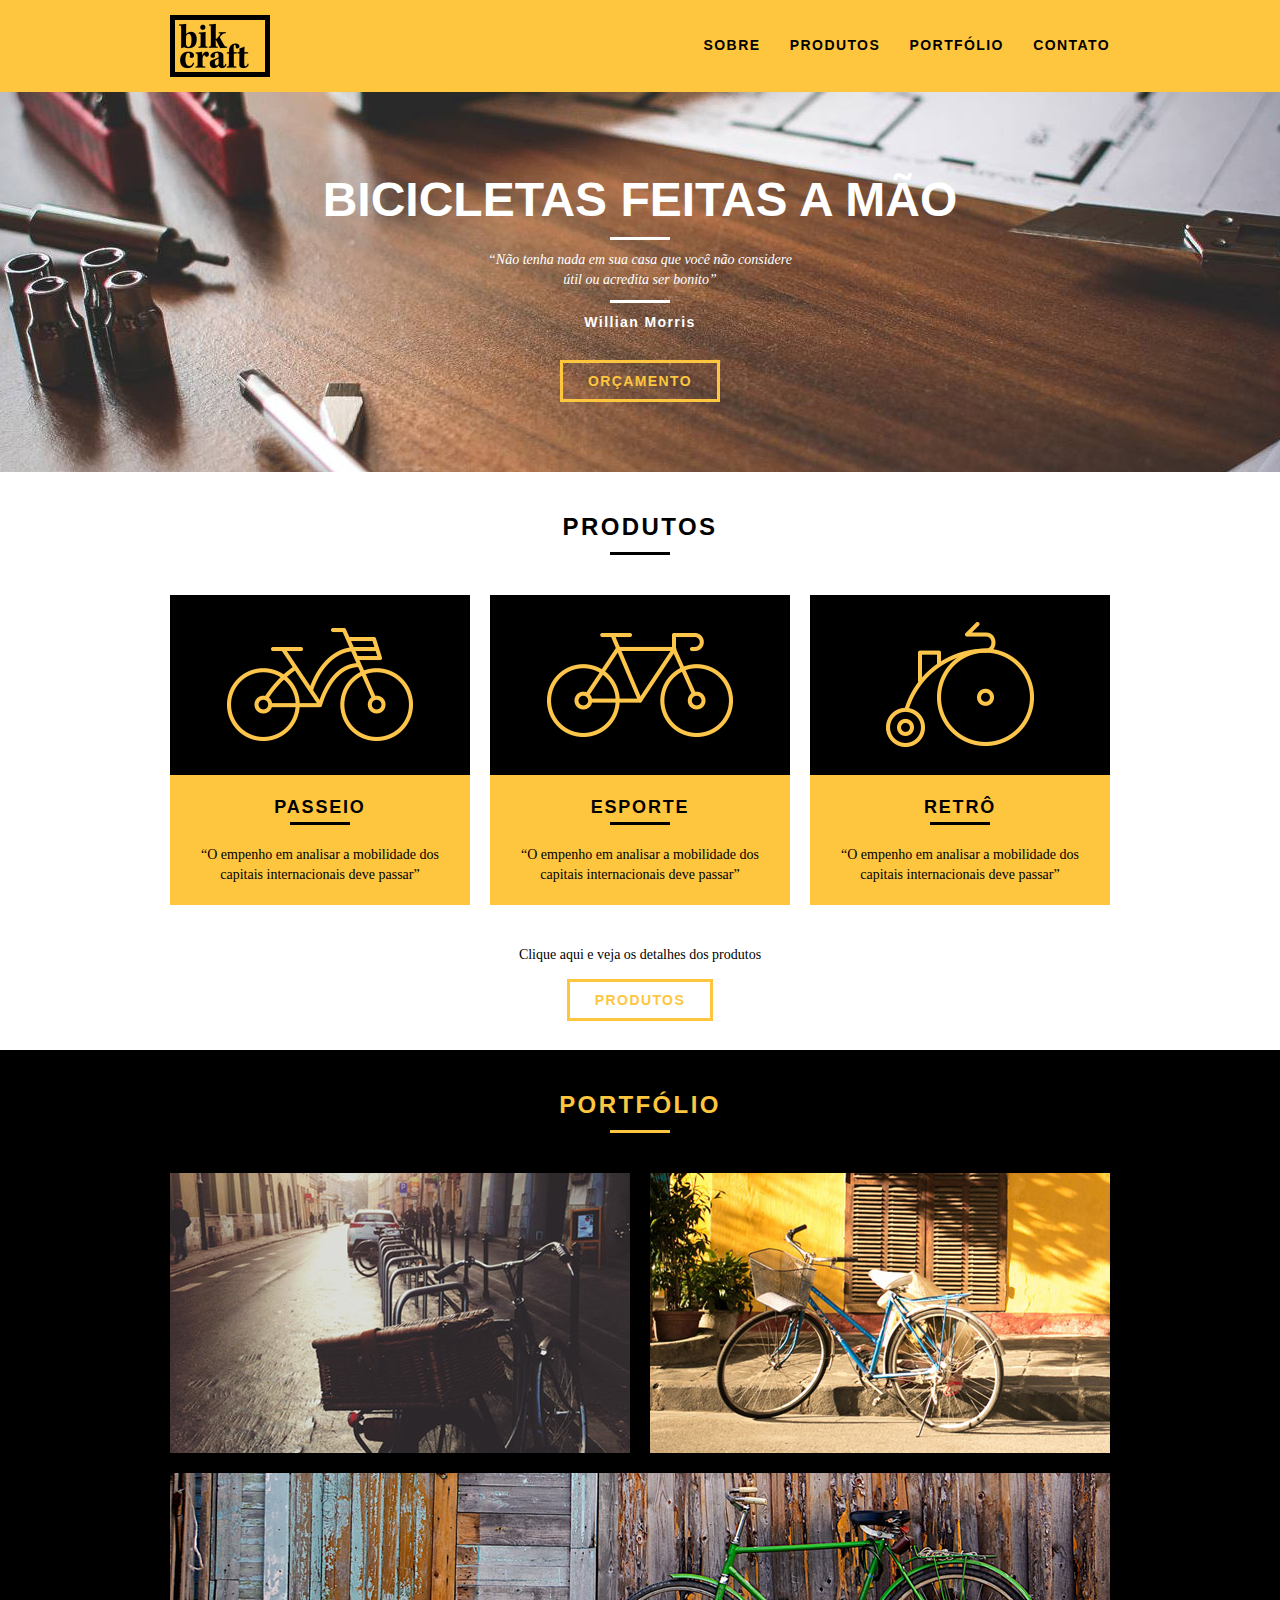
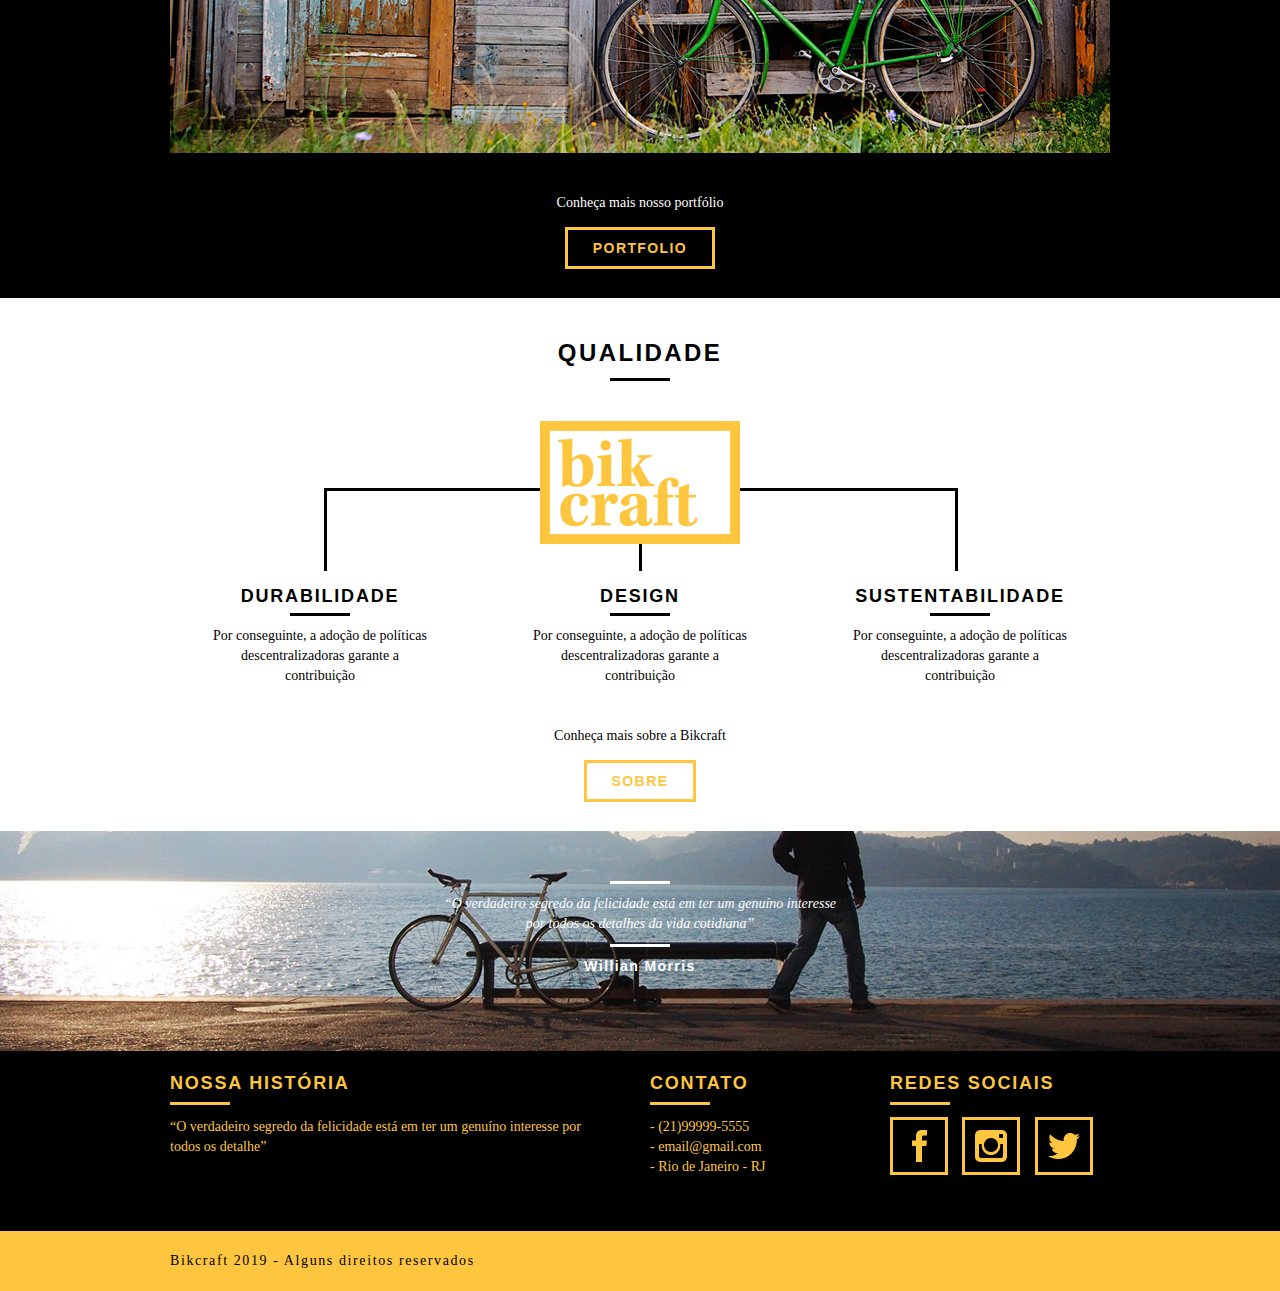
<file: index.html>
<!DOCTYPE html>
<html lang="pt-br">
	<head>
		<meta charset="utf-8">
		<title>Bikcraft</title>
		<link rel="stylesheet" href="css/normalize.css">
		<link rel="stylesheet" href="css/reset.css">
		<link rel="stylesheet" href="css/grid.css">
		<link rel="stylesheet" href="css/style.css">
		<link rel="stylesheet" href="css/responsivo.css">
	</head>
	<body>

		<header class="header">
			<div class="container">
				<a href="index.html" class="grid-4">
					<img src="img/bikcraft.png" alt="Bikcraft">
				</a>
				<nav class="grid-12 header_menu">
					<ul>
						<li><a href="sobre.html">Sobre</a></li>
						<li><a href="produtos.html">Produtos</a></li>
						<li><a href="portfolio.html">Portfólio</a></li>
						<li><a href="contato.html">Contato</a></li>
					</ul>
				</nav>
			</div>
		</header>

		<section class="introducao">
			<div class="container">
				<h1>Bicicletas feitas a mão</h1>
				<blockquote class="quote-externo">
					<p>“Não tenha nada em sua casa que você não considere útil ou acredita ser bonito”</p>
					<cite>Willian Morris</cite>
				</blockquote>
				<a href="produtos.html" class="btn">Orçamento</a>
			</div>
		</section>

		<!--Inicia produtos-->
		<section class="produtos container">
			<h2 class="subtitulo">Produtos</h2>
			<ul class="produtos_lista">
				
				<li class="grid-1-3">
					<div class="produtos_icone">
						<img src="img/produtos/passeio.png" alt="passeio">
					</div>
					<h3>PASSEIO</h3>
					<p>“O empenho em analisar a mobilidade dos capitais internacionais deve passar”</p>
				</li>

				<li class="grid-1-3">
					<div class="produtos_icone">
						<img src="img/produtos/esporte.png" alt="esporte">
					</div>
					<h3>ESPORTE</h3>
					<p>“O empenho em analisar a mobilidade dos capitais internacionais deve passar”</p>
				</li>

				<li class="grid-1-3">
					<div class="produtos_icone">
						<img src="img/produtos/retro.png" alt="retro">
					</div>
					<h3>RETRÔ</h3>
					<p>“O empenho em analisar a mobilidade dos capitais internacionais deve passar”</p>
				</li>
			</ul>

			<div class="call">
				<p>Clique aqui e veja os detalhes dos produtos</p>
				<a href="produtos.html" class="btn btn-preto">PRODUTOS</a>
			</div>
		</section>
		<!--Fecha produtos-->

		<!--Inicio portfolio-->
		<section class="portfolio">
			<div class="container">
				<h2 class="subtitulo">Portfólio</h2>
				<ul class="portfolio_lista">
					<li class="grid-8"><img src="img/portfolio/retro.jpg" alt="retro"></li>
					<li class="grid-8"><img src="img/portfolio/passeio.jpg" alt="passeio"></li>
					<li class="grid-16"><img src="img/portfolio/esporte.jpg" alt="esporte"></li>
				</ul>
				<div class="call">
						<p>Conheça mais nosso portfólio</p>
						<a href="portfolio.html" class="btn">PORTFOLIO</a>
				</div>
			</div>
		</section>
		<!--Fim portfolio-->

		<!--Inicio qualidade-->
		<section class="qualidade container">
			<h2 class="subtitulo">QUALIDADE</h2>
			<img src="img/bikcraft-qualidade.png" alt="qualidade">
			<ul class="qualidade_lista">
				<li class="grid-1-3">
					<h3>Durabilidade</h3>
					<p>Por conseguinte, a adoção de políticas descentralizadoras garante a contribuição</p>
				</li>
				<li class="grid-1-3">
					<h3>Design</h3>
					<p>Por conseguinte, a adoção de políticas descentralizadoras garante a contribuição</p>
				</li>
				<li class="grid-1-3">
					<h3>Sustentabilidade</h3>
					<p>Por conseguinte, a adoção de políticas descentralizadoras garante a contribuição</p>
				</li>
			</ul>
			<div class="call">
				<p>Conheça mais sobre a Bikcraft</p>
				<a href="Sobre.html" class="btn btn-preto">SOBRE</a>
			</div>
		</section>
		<!--Fim qualidade-->

		<!--Inicio quebra-->
		<section class="quebra">
			<blockquote class="quote-externo container">
				<p>“O verdadeiro segredo da felicidade está em ter um genuíno interesse por todos os detalhes da vida cotidiana”</p>
				<cite>Willian Morris</cite>
			</blockquote>
		</section>
		<!--Fim quebra-->

		<!--Inicio footer-->
		<footer>
			<div class="footer">
				<div class="container">
					<div class="grid-8 footer_historia">
						<h3>Nossa história</h3>
						<p>“O verdadeiro segredo da felicidade está em ter um genuíno interesse por todos os detalhe”</p>
					</div>
					<div class="grid-4 footer_contato">
						<h3>Contato</h3>
						<ul>
							<li>- (21)99999-5555</li>
							<li>- email@gmail.com</li>
							<li>- Rio de Janeiro - RJ</li>
						</ul>
					</div>
					<div class="grid-4 footer_redes">
						<h3>Redes sociais</h3>
						<ul>
							<li><a href="http://www.facebook.com" target="_blank"><img src="img/redes-sociais/facebook.png" alt="facebook"></a></li>
							<li><a href="http://www.instagram.com" target="_blank"><img src="img/redes-sociais/instagram.png" alt="instagram"></a></li>
							<li><a href="http://www.twitter.com" target="_blank"><img src="img/redes-sociais/twitter.png" alt="twitter"></a></li>
						</ul>
					</div>
				</div>
			</div>
			
			<div class="copy">
				<div class="container">
						<p class="grid-8">Bikcraft 2019 - Alguns direitos reservados</p>
				</div>
			</div>
		</footer>
		<!--fim footer-->
	</body>
</html>
</file>
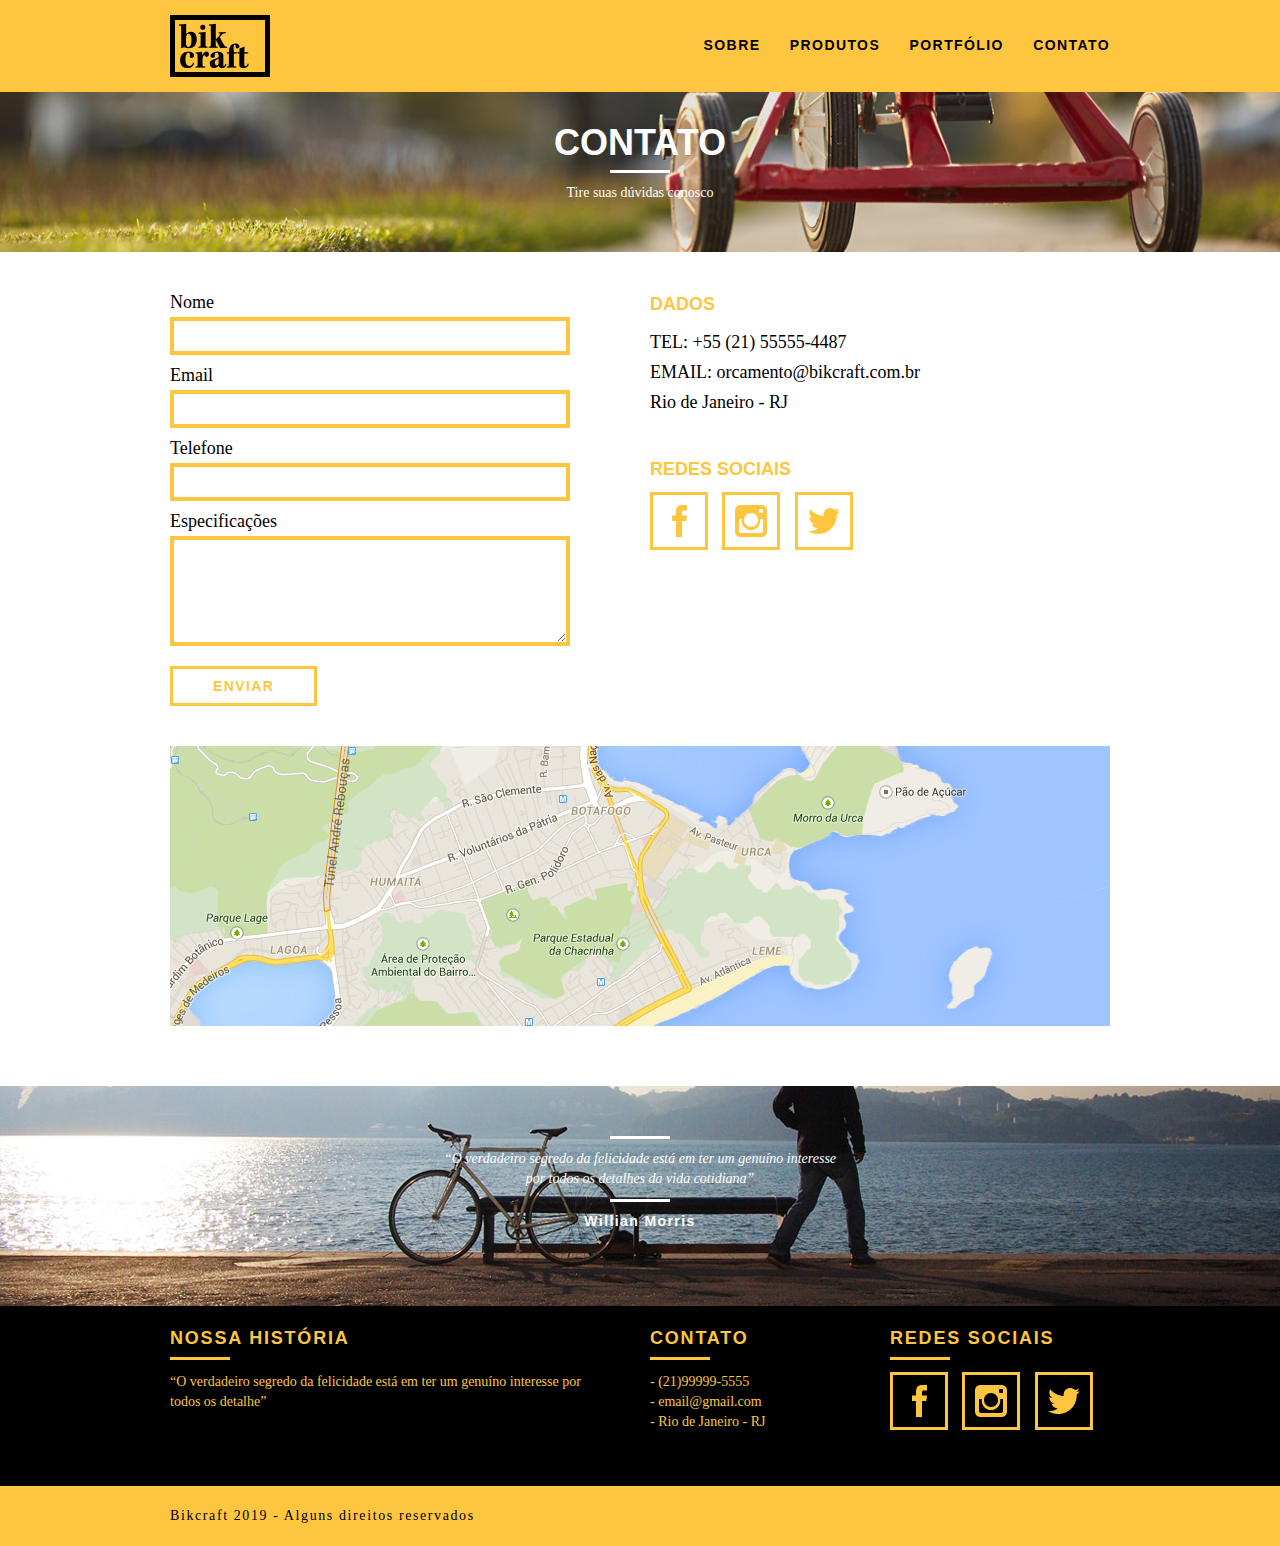
<file: contato.html>
<!DOCTYPE html>
<html lang="pt-br">
	<head>
		<meta charset="utf-8">
		<title>Bikcraft - Contato</title>
		<link rel="stylesheet" href="css/normalize.css">
		<link rel="stylesheet" href="css/reset.css">
		<link rel="stylesheet" href="css/grid.css">
        <link rel="stylesheet" href="css/style.css">
		<link rel="stylesheet" href="css/contato.css">
		<link rel="stylesheet" href="css/responsivo.css">
	</head>
	<body>

		<header class="header">
			<div class="container">
				<a href="index.html" class="grid-4">
					<img src="img/bikcraft.png" alt="Bikcraft">
				</a>
				<nav class="grid-12 header_menu">
					<ul>
						<li><a href="sobre.html">Sobre</a></li>
						<li><a href="produtos.html">Produtos</a></li>
						<li><a href="portfolio.html">Portfólio</a></li>
						<li><a href="contato.html">Contato</a></li>
					</ul>
				</nav>
			</div>
        </header>
        
        <!-- Inicio Introdução-->
		<section class="interna-contato introducao-interna">
			<div class="container">
                <h1>Contato</h1>
                <p>Tire suas dúvidas conosco</p>
			</div>
		</section>
        <!-- fim introdução-->

            <!--FORMULARIO INICIO-->
            <section class="contato container">
                    <form class="contato_form grid-8" action="" id="form_orcamento">
                        <label for="nome">Nome</label>
                        <input type="text" id="nome">
                        <label for="email">Email</label>
                        <input type="email" id="email">
                        <label for="tel">Telefone</label>
                        <input type="text" id="tel">
                        <label for="msg">Especificações</label>
                        <textarea name="msg" id="msg"></textarea>
                        <button type="submit" class="btn btn-preto">Enviar</button>
                    </form>
                    <div class="contato_dados grid-8">
                        <h3>Dados</h3>
                        <span>TEL: +55 (21) 55555-4487</span>
                        <span>EMAIL: orcamento@bikcraft.com.br</span>
                        <span>Rio de Janeiro - RJ</span>
                        <h3>Redes sociais</h3>
                        <ul>
                            <li><a href="http://www.facebook.com" target="_blank"><img src="img/redes-sociais/facebook.png" alt="facebook"></a></li>
                            <li><a href="http://www.instagram.com" target="_blank"><img src="img/redes-sociais/instagram.png" alt="instagram"></a></li>
                            <li><a href="http://www.twitter.com" target="_blank"><img src="img/redes-sociais/twitter.png" alt="twitter"></a></li>
                        </ul> 
                    </div>
            </section>
            <!--FORMULARIO FIM-->

            <section class="container contato_mapa"> 
                <a class="grid-16" href="http://google.com" target="_blank"><img src="img/endereco-bikcraft.jpg" alt="Endereço bikcraft"></a>
            </section>

		<!--Inicio quebra-->
		<section class="quebra quebra-produtos">
			<blockquote class="quote-externo container">
				<p>“O verdadeiro segredo da felicidade está em ter um genuíno interesse por todos os detalhes da vida cotidiana”</p>
				<cite>Willian Morris</cite>
			</blockquote>
		</section>
		<!--Fim quebra-->

		<!--Inicio footer-->
		<footer>
			<div class="footer">
				<div class="container">
					<div class="grid-8 footer_historia">
						<h3>Nossa história</h3>
						<p>“O verdadeiro segredo da felicidade está em ter um genuíno interesse por todos os detalhe”</p>
					</div>
					<div class="grid-4 footer_contato">
						<h3>Contato</h3>
						<ul>
							<li>- (21)99999-5555</li>
							<li>- email@gmail.com</li>
							<li>- Rio de Janeiro - RJ</li>
						</ul>
					</div>
					<div class="grid-4 footer_redes">
						<h3>Redes sociais</h3>
						<ul>
							<li><a href="http://www.facebook.com" target="_blank"><img src="img/redes-sociais/facebook.png" alt="facebook"></a></li>
							<li><a href="http://www.instagram.com" target="_blank"><img src="img/redes-sociais/instagram.png" alt="instagram"></a></li>
							<li><a href="http://www.twitter.com" target="_blank"><img src="img/redes-sociais/twitter.png" alt="twitter"></a></li>
						</ul>
					</div>
				</div>
			</div>
			
			<div class="copy">
				<div class="container">
						<p class="grid-8">Bikcraft 2019 - Alguns direitos reservados</p>
				</div>
			</div>
		</footer>
		<!--fim footer-->
	</body>
</html>
</file>
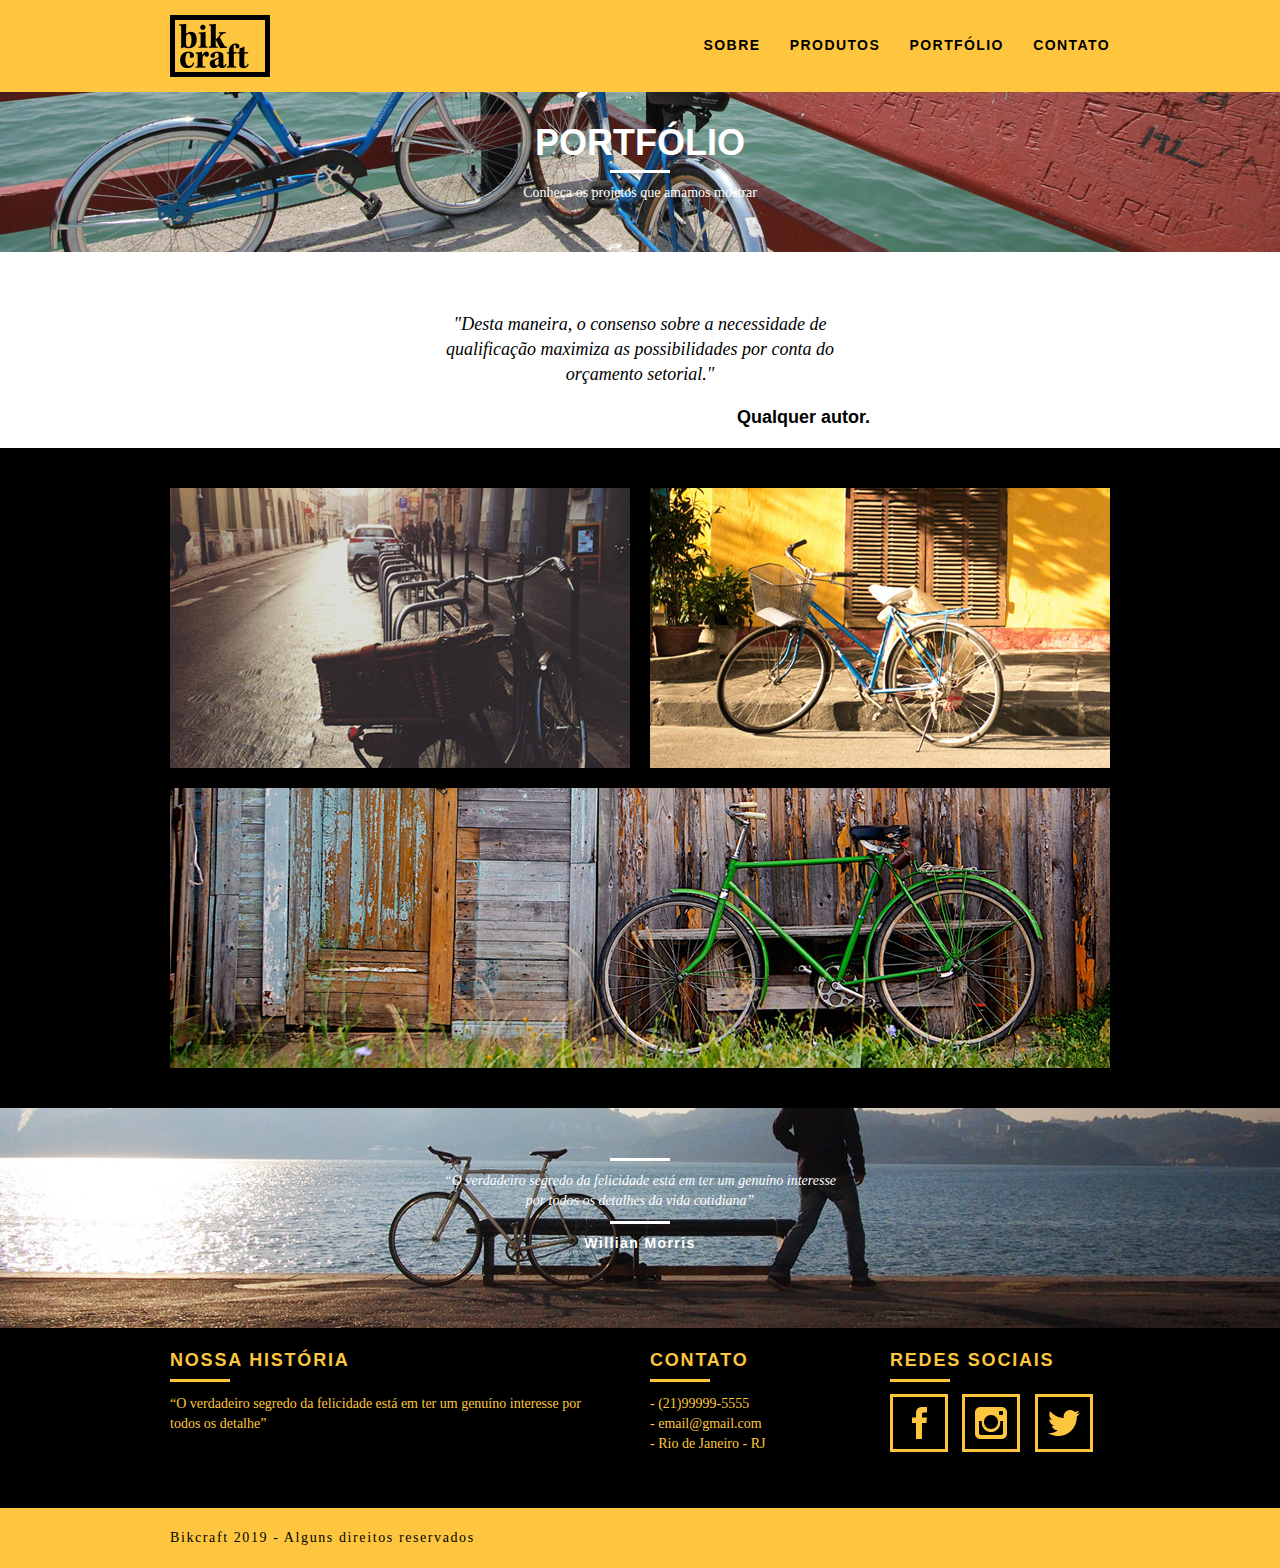
<file: portfolio.html>
<!DOCTYPE html>
<html lang="pt-br">
	<head>
		<meta charset="utf-8">
		<title>Bikcraft - Portfólio</title>
		<link rel="stylesheet" href="css/normalize.css">
		<link rel="stylesheet" href="css/reset.css">
		<link rel="stylesheet" href="css/grid.css">
        <link rel="stylesheet" href="css/style.css">
		<link rel="stylesheet" href="css/portfolio.css">
		<link rel="stylesheet" href="css/responsivo.css">
	</head>
	<body>

		<header class="header">
			<div class="container">
				<a href="index.html" class="grid-4">
					<img src="img/bikcraft.png" alt="Bikcraft">
				</a>
				<nav class="grid-12 header_menu">
					<ul>
						<li><a href="sobre.html">Sobre</a></li>
						<li><a href="produtos.html">Produtos</a></li>
						<li><a href="portfolio.html">Portfólio</a></li>
						<li><a href="contato.html">Contato</a></li>
					</ul>
				</nav>
			</div>
        </header>
        
        <!-- Inicio Introdução-->
		<section class="introducao-interna interna-portfolio">
			<div class="container">
                <h1>Portfólio</h1>
                <p>Conheça os projetos que amamos mostrar</p>
			</div>
        </section>

        <section class="container">
            <blockquote class="quote-cliente">
                <p>"Desta maneira, o consenso sobre a necessidade de qualificação maximiza as possibilidades por conta do orçamento setorial."</p>
                <cite>Qualquer autor.</cite>
            </blockquote>
        </section>

        <section class="portfolio">
			<div class="container">
				<ul class="portfolio_lista">
					<li class="grid-8"><img src="img/portfolio/retro.jpg" alt="retro"></li>
					<li class="grid-8"><img src="img/portfolio/passeio.jpg" alt="passeio"></li>
					<li class="grid-16"><img src="img/portfolio/esporte.jpg" alt="esporte"></li>
				</ul>
			</div>
		</section>
      

		<!--Inicio quebra-->
		<section class="quebra">
			<blockquote class="quote-externo container">
				<p>“O verdadeiro segredo da felicidade está em ter um genuíno interesse por todos os detalhes da vida cotidiana”</p>
				<cite>Willian Morris</cite>
			</blockquote>
		</section>
		<!--Fim quebra-->

		<!--Inicio footer-->
		<footer>
			<div class="footer">
				<div class="container">
					<div class="grid-8 footer_historia">
						<h3>Nossa história</h3>
						<p>“O verdadeiro segredo da felicidade está em ter um genuíno interesse por todos os detalhe”</p>
					</div>
					<div class="grid-4 footer_contato">
						<h3>Contato</h3>
						<ul>
							<li>- (21)99999-5555</li>
							<li>- email@gmail.com</li>
							<li>- Rio de Janeiro - RJ</li>
						</ul>
					</div>
					<div class="grid-4 footer_redes">
						<h3>Redes sociais</h3>
						<ul>
							<li><a href="http://www.facebook.com" target="_blank"><img src="img/redes-sociais/facebook.png" alt="facebook"></a></li>
							<li><a href="http://www.instagram.com" target="_blank"><img src="img/redes-sociais/instagram.png" alt="instagram"></a></li>
							<li><a href="http://www.twitter.com" target="_blank"><img src="img/redes-sociais/twitter.png" alt="twitter"></a></li>
						</ul>
					</div>
				</div>
			</div>
			
			<div class="copy">
				<div class="container">
						<p class="grid-8">Bikcraft 2019 - Alguns direitos reservados</p>
				</div>
			</div>
		</footer>
		<!--fim footer-->
	</body>
</html>
</file>
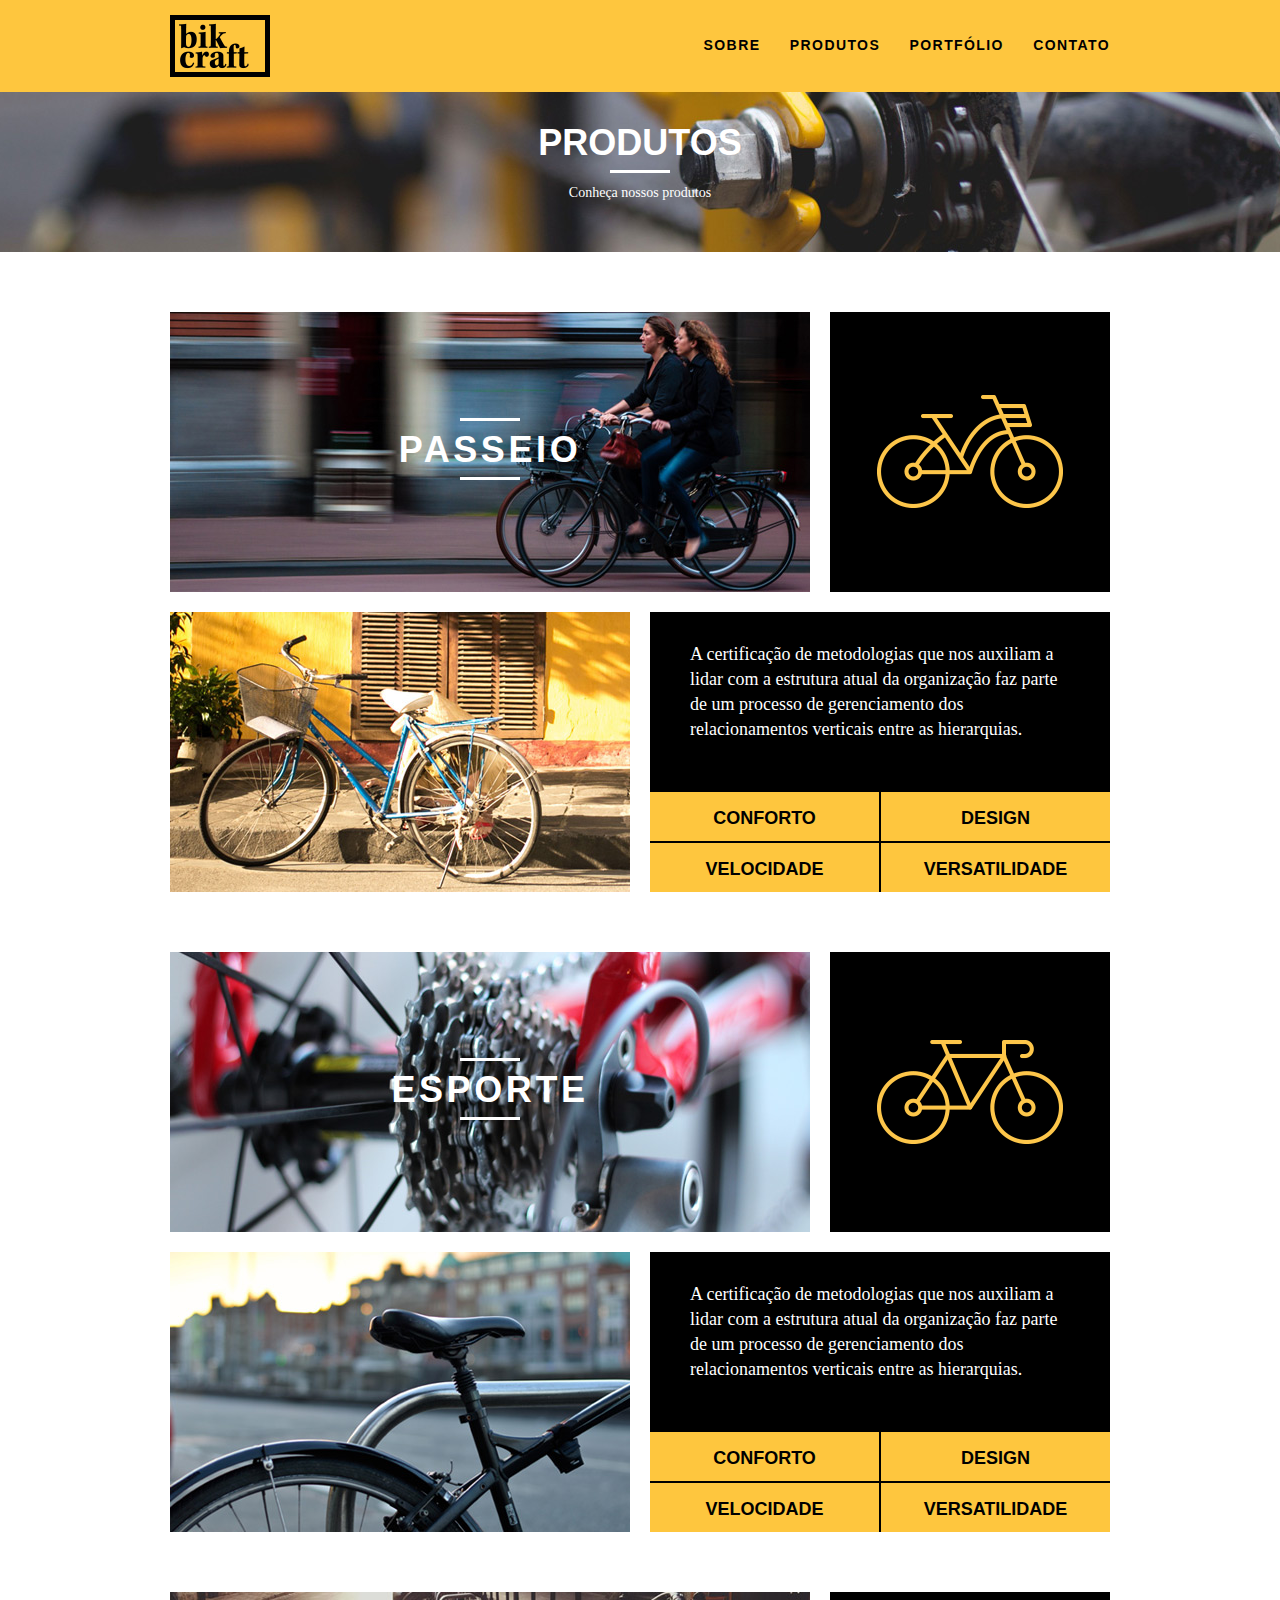
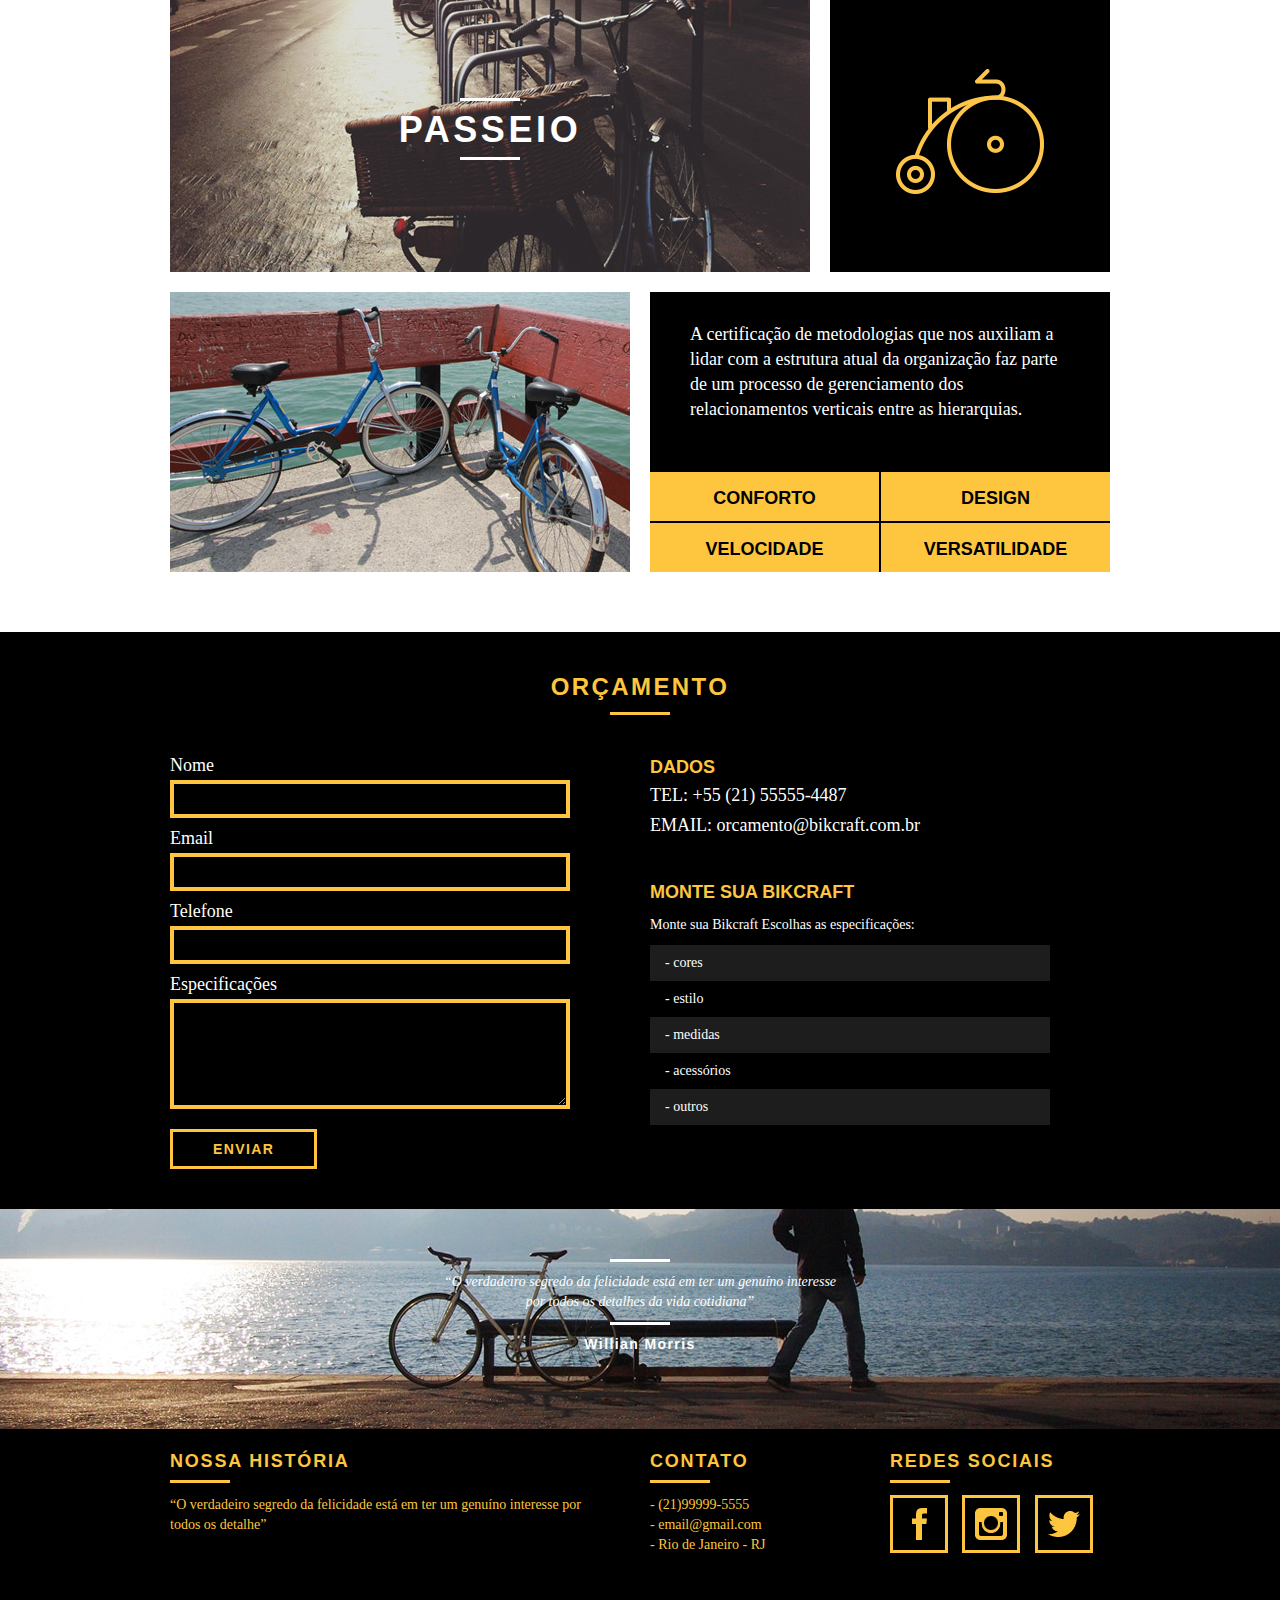
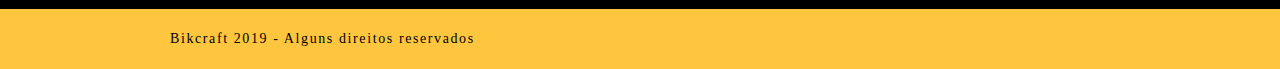
<file: produtos.html>
<!DOCTYPE html>
<html lang="pt-br">
	<head>
		<meta charset="utf-8">
		<title>Bikcraft - Produtos</title>
		<link rel="stylesheet" href="css/normalize.css">
		<link rel="stylesheet" href="css/reset.css">
		<link rel="stylesheet" href="css/grid.css">
        <link rel="stylesheet" href="css/style.css">
        <link rel="stylesheet" href="css/produtos.css">
        <link rel="stylesheet" href="css/responsivo.css">
	</head>
	<body>

		<header class="header">
			<div class="container">
				<a href="index.html" class="grid-4">
					<img src="img/bikcraft.png" alt="Bikcraft">
				</a>
				<nav class="grid-12 header_menu">
					<ul>
						<li><a href="sobre.html">Sobre</a></li>
						<li><a href="produtos.html">Produtos</a></li>
						<li><a href="portfolio.html">Portfólio</a></li>
						<li><a href="contato.html">Contato</a></li>
					</ul>
				</nav>
			</div>
        </header>
        
        <!-- Inicio Introdução-->
		<section class="interna-produtos introducao-interna">
			<div class="container">
                <h1>Produtos</h1>
                <p>Conheça nossos produtos</p>
			</div>
		</section>
        <!-- fim introdução-->

        <section class="container produto_item">

            <div class="grid-11">
                <img src="img/produtos/bikcraft-passeio-1.jpg" alt="bikcraft-passeio-1">
                <h2>PASSEIO</h2>
            </div>

            <div class="grid-5 produto_icone">
                <img src="img/produtos/passeio.png" alt="passeio">
            </div>

            <div class="grid-8">
                <img src="img/produtos/bikcraft-passeio-2.jpg" alt="bikcraft-passeio-2">
            </div>

            <div class="grid-8 produto_info">
                <p>A certificação de metodologias que nos auxiliam a lidar com a estrutura atual da organização faz parte de 
                    um processo de gerenciamento dos relacionamentos verticais entre as hierarquias.</p>
                    <ul>
                        <li>conforto</li>
                        <li>design</li>
                        <li>velocidade</li>
                        <li>versatilidade</li>
                    </ul>
            </div>

        </section>

        <section class="container produto_item">

                <div class="grid-11">
                    <img src="img/produtos/bikcraft-esporte-1.jpg" alt="bikcraft-esporte-1">
                    <h2>ESPORTE</h2>
                </div>
    
                <div class="grid-5 produto_icone">
                    <img src="img/produtos/esporte.png" alt="esporte">
                </div>
    
                <div class="grid-8">
                    <img src="img/produtos/bikcraft-esporte-2.jpg" alt="bikcraft-esporte-2">
                </div>
    
                <div class="grid-8 produto_info">
                    <p>A certificação de metodologias que nos auxiliam a lidar com a estrutura atual da organização faz parte de 
                        um processo de gerenciamento dos relacionamentos verticais entre as hierarquias.</p>
                        <ul>
                            <li>conforto</li>
                            <li>design</li>
                            <li>velocidade</li>
                            <li>versatilidade</li>
                        </ul>
                </div>
    
            </section>

            <section class="container produto_item">

                  <div class="grid-11">
                     <img src="img/produtos/bikcraft-retro-1.jpg" alt="bikcraft-retro-1">
                     <h2>PASSEIO</h2>
                  </div>
    
                  <div class="grid-5 produto_icone">
                      <img src="img/produtos/retro.png" alt="retro">
                  </div>
    
                  <div class="grid-8">
                      <img src="img/produtos/bikcraft-retro-2.jpg" alt="bikcraft-retro-2">
                 </div>
        
                 <div class="grid-8 produto_info">
                      <p>A certificação de metodologias que nos auxiliam a lidar com a estrutura atual da organização faz parte de 
                         um processo de gerenciamento dos relacionamentos verticais entre as hierarquias.</p>
                          <ul>
                            <li>conforto</li>
                            <li>design</li>
                            <li>velocidade</li>
                            <li>versatilidade</li>
                         </ul>
                </div>
        
            </section>

            <!--FORMULARIO INICIO-->
            <section class="orcamento">
                <div class="container">
                    <h2 class="subtitulo">ORÇAMENTO</h2>
                    <form class="form grid-8" action="" id="form_orcamento">
                        <label for="nome">Nome</label>
                        <input type="text" id="nome">
                        <label for="email">Email</label>
                        <input type="email" id="email">
                        <label for="tel">Telefone</label>
                        <input type="text" id="tel">
                        <label for="msg">Especificações</label>
                        <textarea name="msg" id="msg"></textarea>
                        <button type="submit" class="btn">Enviar</button>
                    </form>
                    <div class="orcamento_dados grid-8">
                        <h3>Dados</h3>
                        <span>TEL: +55 (21) 55555-4487</span>
                        <span class="dados_email">EMAIL: orcamento@bikcraft.com.br</span>
                        <h3>Monte sua bikcraft</h3>
                        <p>Monte sua Bikcraft Escolhas as especificações:</p>
                        <ul>
                            <li>- cores</li>
                            <li>- estilo</li>
                            <li>- medidas</li>
                            <li>- acessórios</li>
                            <li>- outros</li>
                        </ul> 
                    </div>
                </div>
            </section>
            <!--FORMULARIO FIM-->

		<!--Inicio quebra-->
		<section class="quebra quebra-produtos">
			<blockquote class="quote-externo container">
				<p>“O verdadeiro segredo da felicidade está em ter um genuíno interesse por todos os detalhes da vida cotidiana”</p>
				<cite>Willian Morris</cite>
			</blockquote>
		</section>
		<!--Fim quebra-->

		<!--Inicio footer-->
		<footer>
			<div class="footer">
				<div class="container">
					<div class="grid-8 footer_historia">
						<h3>Nossa história</h3>
						<p>“O verdadeiro segredo da felicidade está em ter um genuíno interesse por todos os detalhe”</p>
					</div>
					<div class="grid-4 footer_contato">
						<h3>Contato</h3>
						<ul>
							<li>- (21)99999-5555</li>
							<li>- email@gmail.com</li>
							<li>- Rio de Janeiro - RJ</li>
						</ul>
					</div>
					<div class="grid-4 footer_redes">
						<h3>Redes sociais</h3>
						<ul>
							<li><a href="http://www.facebook.com" target="_blank"><img src="img/redes-sociais/facebook.png" alt="facebook"></a></li>
							<li><a href="http://www.instagram.com" target="_blank"><img src="img/redes-sociais/instagram.png" alt="instagram"></a></li>
							<li><a href="http://www.twitter.com" target="_blank"><img src="img/redes-sociais/twitter.png" alt="twitter"></a></li>
						</ul>
					</div>
				</div>
			</div>
			
			<div class="copy">
				<div class="container">
						<p class="grid-8">Bikcraft 2019 - Alguns direitos reservados</p>
				</div>
			</div>
		</footer>
		<!--fim footer-->
	</body>
</html>
</file>
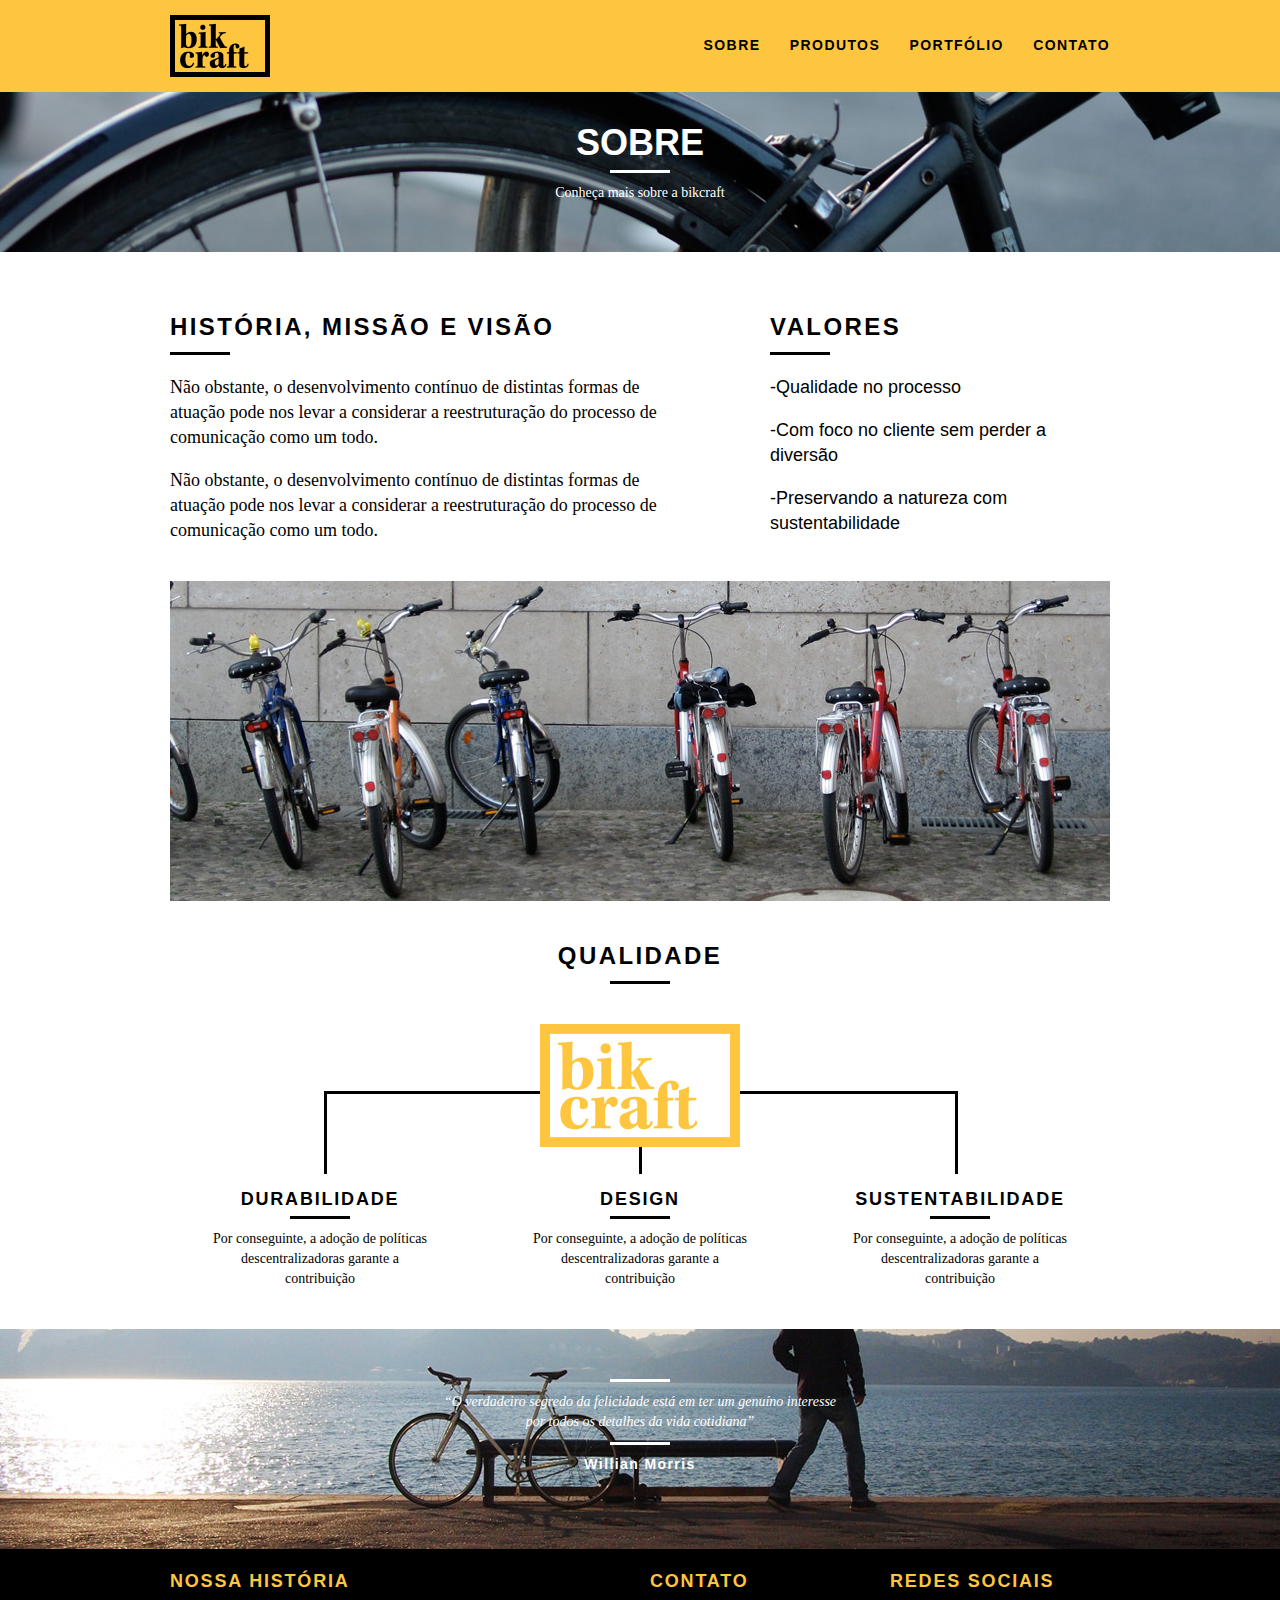
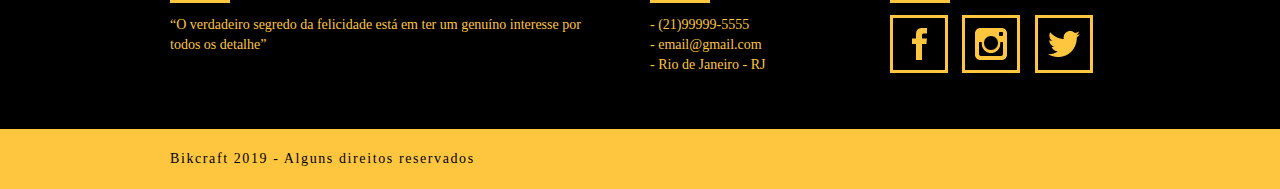
<file: sobre.html>
<!DOCTYPE html>
<html lang="pt-br">
	<head>
		<meta charset="utf-8">
		<title>Bikcraft - Sobre</title>
		<link rel="stylesheet" href="css/normalize.css">
		<link rel="stylesheet" href="css/reset.css">
		<link rel="stylesheet" href="css/grid.css">
        <link rel="stylesheet" href="css/style.css">
		<link rel="stylesheet" href="css/sobre.css">
		<link rel="stylesheet" href="css/responsivo.css">
	</head>
	<body>

		<header class="header">
			<div class="container">
				<a href="index.html" class="grid-4">
					<img src="img/bikcraft.png" alt="Bikcraft">
				</a>
				<nav class="grid-12 header_menu">
					<ul>
						<li><a href="sobre.html">Sobre</a></li>
						<li><a href="produtos.html">Produtos</a></li>
						<li><a href="portfolio.html">Portfólio</a></li>
						<li><a href="contato.html">Contato</a></li>
					</ul>
				</nav>
			</div>
        </header>
        
        <!-- Inicio Introdução-->
		<section class="interna-sobre introducao-interna">
			<div class="container">
                <h1>Sobre</h1>
                <p>Conheça mais sobre a bikcraft</p>
			</div>
		</section>
        <!-- Inicio Introdução-->

        <section class="missao-sobre container">
                <div class="grid-10">
                   <h2 class="subtitulo-interno">História, Missão e Visão</h2>
                   <p>Não obstante, o desenvolvimento contínuo de distintas formas de atuação pode nos levar a considerar a 
                       reestruturação do processo de comunicação como um todo.</p>
                        <p>Não obstante, o desenvolvimento contínuo de distintas formas de atuação pode nos levar a considerar a 
                        reestruturação do processo de comunicação como um todo.</p>
                </div>
                <div class="grid-6">
                    <h2 class="subtitulo-interno">Valores</h2>
                    <ul>
                        <li>-Qualidade no processo </li>
                        <li>-Com foco no cliente sem perder a diversão</li>
                        <li>-Preservando a natureza com sustentabilidade</li>
                    </ul>
                </div>
                <div class="grid-16 foto-equipe">
                    <img src="img/equipe-bikcraft.jpg" alt="equipe-bikcraft">
                </div>
        </section>

		<!--Inicio qualidade-->
		<section class="qualidade container">
			<h2 class="subtitulo">QUALIDADE</h2>
			<img src="img/bikcraft-qualidade.png" alt="qualidade">
			<ul class="qualidade_lista">
				<li class="grid-1-3">
					<h3>Durabilidade</h3>
					<p>Por conseguinte, a adoção de políticas descentralizadoras garante a contribuição</p>
				</li>
				<li class="grid-1-3">
					<h3>Design</h3>
					<p>Por conseguinte, a adoção de políticas descentralizadoras garante a contribuição</p>
				</li>
				<li class="grid-1-3">
					<h3>Sustentabilidade</h3>
					<p>Por conseguinte, a adoção de políticas descentralizadoras garante a contribuição</p>
				</li>
			</ul>
		</section>
		<!--Fim qualidade-->

		<!--Inicio quebra-->
		<section class="quebra">
			<blockquote class="quote-externo container">
				<p>“O verdadeiro segredo da felicidade está em ter um genuíno interesse por todos os detalhes da vida cotidiana”</p>
				<cite>Willian Morris</cite>
			</blockquote>
		</section>
		<!--Fim quebra-->

		<!--Inicio footer-->
		<footer>
			<div class="footer">
				<div class="container">
					<div class="grid-8 footer_historia">
						<h3>Nossa história</h3>
						<p>“O verdadeiro segredo da felicidade está em ter um genuíno interesse por todos os detalhe”</p>
					</div>
					<div class="grid-4 footer_contato">
						<h3>Contato</h3>
						<ul>
							<li>- (21)99999-5555</li>
							<li>- email@gmail.com</li>
							<li>- Rio de Janeiro - RJ</li>
						</ul>
					</div>
					<div class="grid-4 footer_redes">
						<h3>Redes sociais</h3>
						<ul>
							<li><a href="http://www.facebook.com" target="_blank"><img src="img/redes-sociais/facebook.png" alt="facebook"></a></li>
							<li><a href="http://www.instagram.com" target="_blank"><img src="img/redes-sociais/instagram.png" alt="instagram"></a></li>
							<li><a href="http://www.twitter.com" target="_blank"><img src="img/redes-sociais/twitter.png" alt="twitter"></a></li>
						</ul>
					</div>
				</div>
			</div>
			
			<div class="copy">
				<div class="container">
						<p class="grid-8">Bikcraft 2019 - Alguns direitos reservados</p>
				</div>
			</div>
		</footer>
		<!--fim footer-->
	</body>
</html>
</file>
<file: css/grid.css>
*, *:before, *:after {
  -webkit-box-sizing: border-box; 
  -moz-box-sizing: border-box; 
  box-sizing: border-box;
}

.container {
	width: 960px;
	margin: 0 auto;
	padding: 0px;
	position: relative;
}

.container:after, .container:before {
	content: " ";
	display: table;
}

.container:after {
	clear: both;
}

.grid-1, .grid-2, .grid-3, .grid-4, .grid-5, .grid-6, .grid-7, .grid-8, .grid-9, .grid-10, .grid-11, .grid-12, .grid-13, .grid-14, .grid-15, .grid-16, .grid-1-3 {
	float: left;
	margin-left: 10px;
	margin-right: 10px;
}

.grid-1 	{width: 40px;}
.grid-2 	{width: 100px;}
.grid-3 	{width: 160px;}
.grid-4 	{width: 220px;}
.grid-5 	{width: 280px;}
.grid-6 	{width: 340px;}
.grid-7 	{width: 400px;}
.grid-8 	{width: 460px;}
.grid-9 	{width: 520px;}
.grid-10 	{width: 580px;}
.grid-11 	{width: 640px;}
.grid-12 	{width: 700px;}
.grid-13 	{width: 760px;}
.grid-14 	{width: 820px;}
.grid-15 	{width: 880px;}
.grid-16 	{width: 940px;}
.grid-1-3	{width: 300px;}

@media only screen and (min-width: 768px) and (max-width:959px){
	.container{
		width: 768px;
	}
	.grid-1 	{width: 28px;}
	.grid-2 	{width: 76px;}
	.grid-3 	{width: 124px;}
	.grid-4 	{width: 172px;}
	.grid-5 	{width: 220px;}
	.grid-6 	{width: 268px;}
	.grid-7 	{width: 316px;}
	.grid-8 	{width: 364px;}
	.grid-9 	{width: 412px;}
	.grid-10 	{width: 460px;}
	.grid-11 	{width: 508px;}
	.grid-12 	{width: 556px;}
	.grid-13 	{width: 604px;}
	.grid-14 	{width: 652px;}
	.grid-15 	{width: 700px;}
	.grid-16 	{width: 748px;}
	.grid-1-3	{width: 236px;}
}

@media only screen and (max-width: 767px){
	.container{
		width: 300px;
	}

	.grid-1, .grid-2, .grid-3, .grid-4, .grid-5, .grid-6, .grid-7, .grid-8, .grid-9, .grid-10, .grid-11, .grid-12, .grid-13, .grid-14, .grid-15, .grid-16, .grid-1-3 {
		width: 300px;
		margin: 0;
		float: none;
	}
}
</file>
<file: css/style.css>
/* Estilos Gerais */

body {
	font-family: Arial, Helvetica, sans-serif;
}

p{
	font-family: Georgia,"Times New Roman",serif;
	font-size: 14px;
	line-height: 20px;
}

.btn{
	border: 3px solid #fec63e;
	padding: 10px 25px;
	color: #fec63e;
	text-transform: uppercase;
	font-size: 14px;
	line-height: 20px;
	letter-spacing: .1em;
	font-weight: bold;
}

.btn:hover{
	color: #FFF;
	border-color: #fff;
}

.btn.btn-preto:hover{
	color: #000;
	border-color: #000;
}

.subtitulo{
	font-weight: bold;
	font-size: 24px;
	line-height: 30px;
	letter-spacing: .1em;
	text-transform: uppercase;
	color: #000;
	text-align: center;
	margin-bottom: 40px;
}

.subtitulo:after{
	content: "";
	display: block;
	width: 60px;
	height: 3px;
	background: #000;
	margin: 10px auto 10px auto;
}

img{
	display: block;
	max-width: 100%;
}

/* Header */

.header {
	position: fixed;
	top: 0;
	width: 100%;
	background: #fec63e;
	padding: 15px 0;
	z-index: 10;
}

.header_menu {
	text-align: right;
}

.header_menu ul li {
	display: inline-block;
	margin-left: 25px;
	margin-top: 20px;
}

.header_menu ul li a {
	color: #000;
	font-weight: bold;
	text-transform: uppercase;
	letter-spacing: .1em;
	font-size: 14px;
	line-height: 20px;
	padding: 10px 0;
}

.header_menu ul li a:hover {
	color: #FFF;
}

/* Introdução */

.introducao{
	width: 100%;
	background: url("../img/bg.jpg") no-repeat center;
	background-size: cover;
	margin-top: 92px;
	height: 380px;
	text-align: center;
	padding-top: 80px;
}

.introducao h1{
	font-size: 48px;
	color: #FFF;
	font-weight: bold;
	text-transform: uppercase;
}

.quote-externo{
	max-width: 320px;
	margin: 0 auto;
	color: #FFF;
	margin-bottom: 40px;
}

.quote-externo p{
	font-style: italic;
}

.quote-externo p:before, .quote-externo p:after{
	content: "";
	display: block;
	width: 60px;
	height: 3px;
	background: #fff;
	margin: 10px auto 10px auto;
}

.quote-externo cite{
	font-style: normal;
	font-weight: bold;
	font-size: 14px;
	letter-spacing: .1em;
}

/*Introdução interna*/

.introducao-interna{
	width: 100%;
	margin-top: 92px;
	height: 160px;
	text-align: center;
	padding-top: 30px;
	color: #FFF;
}

.introducao-interna h1{
	font-size: 36px;
	font-weight: bold;
	text-transform: uppercase;
}

.introducao-interna h1::after{
	content: "";
	display: block;
	width: 60px;
	height: 3px;
	background: #fff;
	margin: 6px auto 10px auto;
}

/* Produtos */

.produtos{
	padding: 40px 0;
}

.produtos_icone{
	background-color: #000;
	padding: 20px;
}

.produtos_lista li{
	background-color: #fec63e;
	text-align: center;
}

.produtos_lista li img{
	margin: 0 auto;
}

.produtos_lista li h3{
	margin-top: 20px;
	font-weight: bold;
	font-size: 18px;
	line-height: 25px;
	text-transform: uppercase;
	letter-spacing: .1em;
}

.produtos_lista li h3:after{
	content: "";
	display: block;
	width: 60px;
	height: 3px;
	background: #000;
	margin: 2px auto 10px auto;
}

.produtos_lista li p{
	padding: 10px 20px 20px 20px;
}

.call{
	text-align: center;
	padding-top: 40px;
	clear: both;
}

.call p{
	margin-bottom: 25px;
}

/*Portfólio*/

.portfolio{
	width: 100%;
	background-color: #000;
	padding: 40px 0;
}

.portfolio .subtitulo{
	color: #fec63e;
}

.portfolio .subtitulo::after{
	background: #fec63e ;
}

.portfolio_lista li:last-child{
	margin-top: 20px;
}

.portfolio .call p{
	color: #fff;
}

/* Qualidade */

.qualidade{
	padding: 40px 0;
}

.qualidade:after{
	content: "";
	width: 634px;
	height: 83px;
	display: block;
	background: url("../img/linhas.png") no-repeat center;
	position: absolute;
	top: 190px;
	right: 162px;
	z-index: -1;
}

.qualidade img{
	margin: 0 auto;
}

.qualidade_lista{
	padding-top: 20px;
	overflow: auto;
}

.qualidade_lista li{
	text-align: center;
	padding: 0 40px;
}

.qualidade_lista li h3{
	margin-top: 20px;
	font-weight: bold;
	font-size: 18px;
	line-height: 25px;
	text-transform: uppercase;
	letter-spacing: .1em;
}

.qualidade_lista li h3:after{
	content: "";
	display: block;
	width: 60px;
	height: 3px;
	background: #000;
	margin: 4px auto 10px auto;
}

/*Quebra*/

.quebra{
	background: url("../img/bg-footer.jpg") no-repeat center;
	width: 100%;
	height: 220px;
	background-size: cover;
	text-align: center;
	padding-top: 40px;
}

.quebra .quote-externo{
	max-width: 400px;
}

/*Footer*/

.footer{
	width: 100%;
	height: 180px;
	background-color: #000;
	color: #fec63e;
	padding: 20px 0;
}

.footer_historia{
	padding-right: 40px;
}

.footer h3{
	color: #fec63e;
	font-size: 18px;
	line-height: 25px;
	text-transform: uppercase;
	letter-spacing: .1em;
	font-weight: bold;
	text-align: left;
}

.footer h3::after{
	content: "";
	display: block;
	width: 60px;
	height: 3px;
	background: #fec63e;
	margin: 6px 0 12px 0;
}

.footer_contato ul li{
	text-align: left;
	font-size: 14px;
	line-height: 20px;
	font-family: Georgia,"Times New Roman",serif;
}

.footer_redes ul li{
	display: inline-block;
	margin-right: 10px;
}

.footer_redes ul li a{
	display: inline-block;
	border: 3px solid #fec63e;
	padding: 10px;
}

.footer_redes ul li a:hover{
	border-color: #FFF;
}

.copy{
	width: 100%;
	height: 60px;
	background-color: #fec63e;
	padding-top: 20px;
	text-height: 25px;
	letter-spacing: .1em;
}
</file>
<file: css/responsivo.css>
/*Estilo para tablets*/
@media only screen and (min-width:768px) and (max-width:959px){
    
    /*Qualidade home*/
    .qualidade:after{
        top: 190px;
        right: 66px;    
    }

    .qualidade_lista li{
        text-align: center;
        padding: 0 20px;
    }


    /*Footer home*/
    .footer_redes ul li{
        margin-right: 0px;
    }

    .footer_redes ul li a{
        display: inline-block;
        border: 3px solid #fec63e;
        padding: 5px;
    }

}

/*Estilo para smartphone*/
@media only screen and (max-width:767px){
    /*header*/
    .header{
        position: relative;
        padding-bottom: 20px;
    }

    .header img{
        margin: 0 auto 20px auto;
    }

    .header_menu{
        text-align: center;
    }

    .header_menu ul li{
        margin: 0;
    }

    .header_menu ul li a {
        color: #000;
        border: 4px solid #000;
        width: 140px;
        display: block;
        float: left;
    }

    .header_menu ul li a:hover{
        border-color: aliceblue;
    }


    /*introdução*/      
    .introducao{
        margin-top: 0px;
        padding-top: 20px;
    }

    /*Qualidade home*/
    .qualidade:after{
        top: 190px;
        right: 66px;
        display: none;    
    }

    .qualidade_lista li{
        text-align: center;
        padding: 0 20px;
    }

     /*Footer home*/

     .footer{
        width: 100%;
        height: 350px;
        background-color: #000;
        color: #fec63e;
        padding: 20px 0;
    }

    .footer_redes ul li a{
        display: inline-block;
        border: 3px solid #fec63e;
        padding: 5px;
    }

    .footer_redes ul li a img{
        width: 20px;
    }

    .footer_contato{
        margin-top: 10px;
    }

    .footer_redes{
        margin-top: 10px;
    }

    /*introducao interna*/

    .introducao-interna{
        margin-top: 0px;
    }

    .missao-sobre{
        padding-top: 40px;
    }
    
    .missao-sobre p,.missao-sobre ul li{
        padding-right: 0px;
    }

    .interna-sobre{
        background: url("../img/bg-sobre.jpg") no-repeat center;
        background-size: cover;
    }
}
</file>
<file: css/contato.css>
.interna-contato{
    background: url("../img/bg-contato.jpg") no-repeat center;
    background-size: cover;
}

/*orçamento*/

.contato{
    padding: 40px 0;
}

.contato_form{
    padding-right: 60px;
}

.contato_form label{
    display: block;
    font-family: georgia,"times new roman",serif;
    font-size: 18px;
    text-height: 25px;
    margin-bottom: 4px;
}

.contato_form input{
    display: block;
    width: 100%;    
    border: 4px solid #fec63e;
    background: none;
    padding: 7px 5px;
    margin-bottom: 10px;
    outline: none;
    font-family: georgia,"times new roman",serif;
    font-size: 14px;
}

.contato_form textarea{
    display: block;
    width: 100%;    
    height: 110px;
    border: 4px solid #fec63e;
    background: none;
    padding: 7px 5px;
    margin-bottom: 20px;
    outline: none;
    font-family: georgia,"times new roman",serif;
    font-size: 14px;
}

.contato_form button{
    background: none;
    padding: 7px 40px;
}

.contato_dados{
}

.contato_dados h3{
    font-size: 18px;
    color: #fec63e;
    text-transform: uppercase;
    line-height: 25px;
    font-weight: bold;
    margin-bottom: 10px;
}

.contato_dados span{
    display: block;
    font-size: 18px;    
    line-height: 30px;
    font-family: georgia,"times new roman",serif;
}

.contato_dados span:nth-of-type(3){
    margin-bottom: 40px;
}

.contato_dados ul{
    margin-top: 10px;
}

.contato_dados ul li{
	display: inline-block;
	margin-right: 10px;
}

.contato_dados ul li a{
	display: inline-block;
	border: 3px solid #fec63e;
	padding: 10px;
}

.contato_dados ul li a:hover{
	border-color: #000;
}

.contato_mapa{
    margin-bottom: 60px;
}
</file>
<file: css/portfolio.css>
.interna-portfolio{
    background: url("../img/bg-portfolio.jpg") no-repeat center;
    background-size: cover;
}

.quote-cliente{
    padding: 60px 0;
    margin: 0 auto;
    max-width: 460px;
}

.quote-cliente p{
    text-align: center;
    font-family: Georgia,"Times new Roman",serif;
    font-size: 18px;
    line-height: 25px;
    font-style: italic;
}

.quote-cliente cite{
    font-weight: bold;
    font-size: 18px;
    font-weight: 25px;
    float: right;
    font-style: normal;
    margin-bottom: 20px;
    margin-top: 20px;
}
</file>
<file: css/produtos.css>
.interna-produtos{
    background: url("../img/bg-produtos.jpg") no-repeat center;
    background-size: cover;
}

.produto_item{
    padding-top: 60px;
}

.produto_item h2{
    font-size: 36px;
    text-transform: uppercase;
    letter-spacing: .1em;
    font-weight: bold;
    position: relative;
    top: -180px;
    text-align: center;
    color: #ffffff;
    margin-bottom: -56px;
}

.produto_item h2::after, .produto_item h2::before{
    content: "";
	display: block;
	width: 60px;
	height: 3px;
	background: #fff;
	margin: 6px auto 8px auto;
}


.produto_icone{
    background-color: #000;
    padding: 70px 0;
}

.produto_icone img{
    margin: 0 auto;
}

.produto_info{
    background-color: #000;
}

.produto_info p{
    color: #fff;
    font-size: 18px;
    line-height: 25px;
    padding: 30px 40px;
    height: 180px;
}

.produto_info ul li{
    background-color: #fec63e;
    text-transform: uppercase;
    font-size: 18px;
    line-height: 20px;
    font-weight: bold;
    width: 229px;
    height: 49px;
    float: left;
    text-align: center;
    padding: 16px;
}

.produto_info ul li:nth-child(1), .produto_info ul li:nth-child(2){
    margin-bottom: 2px;
}

.produto_info ul li:nth-child(even){
    margin-left: 2px;
}

/*orçamento*/

.orcamento{
    background-color: #000;
    width: 100%;
    margin-top: 60px;
    padding: 40px 0;
}

.orcamento h2{
    color: #fec63e;
}

.orcamento h2::after{
    background: #fec63e;
}

.form{
    padding-right: 60px;
}

.form label{
    display: block;
    color: #fff;
    font-family: georgia,"times new roman",serif;
    font-size: 18px;
    text-height: 25px;
    margin-bottom: 4px;
}

.form input{
    display: block;
    width: 100%;    
    border: 4px solid #fec63e;
    background: none;
    color: #fff;
    padding: 7px 5px;
    margin-bottom: 10px;
    outline: none;
    font-family: georgia,"times new roman",serif;
    font-size: 14px;
}

.form textarea{
    display: block;
    width: 100%;    
    height: 110px;
    border: 4px solid #fec63e;
    background: none;
    color: #fff;
    padding: 7px 5px;
    margin-bottom: 20px;
    outline: none;
    font-family: georgia,"times new roman",serif;
    font-size: 14px;
}

.form button{
    background: none;
    padding: 7px 40px;
}

.orcamento_dados{
    color: #fff;
}

.orcamento_dados h3{
    font-size: 18px;
    color: #fec63e;
    text-transform: uppercase;
    line-height: 25px;
    font-weight: bold;
}

.orcamento_dados span{
    display: block;
    font-size: 18px;    
    line-height: 30px;
    font-family: georgia,"times new roman",serif;
}

.dados_email{
    margin-bottom: 40px;
}

.orcamento_dados ul{
    padding-right: 60px;
}

.orcamento_dados ul li{
    font-family: georgia,"times new roman",serif;
    font-size: 14px;
    padding: 10px 15px;
}

.orcamento_dados ul li:nth-child(odd){
    background-color: #1d1d1d;
}

.orcamento_dados p{
    margin: 10px 0;
}
</file>
<file: css/sobre.css>
.interna-sobre{
    background: url("../img/bg-sobre.jpg") no-repeat center;
    background-size: cover;
}

.missao-sobre{
    padding-top: 60px;
}

.missao-sobre p,.missao-sobre ul li{
    font-size: 18px;
    line-height: 25px;
    margin-bottom: 1em;
    padding-right: 60px;
}


.subtitulo-interno{
	font-weight: bold;
	font-size: 24px;
	line-height: 30px;
	letter-spacing: .1em;
	text-transform: uppercase;
	color: #000;
	text-align: left;
	margin-bottom: 20px;
}

.subtitulo-interno:after{
	content: "";
	display: block;
	width: 60px;
	height: 3px;
	background: #000;
	margin: 10px 0;
}

.foto-equipe{
    padding-top: 20px;
}
</file>
